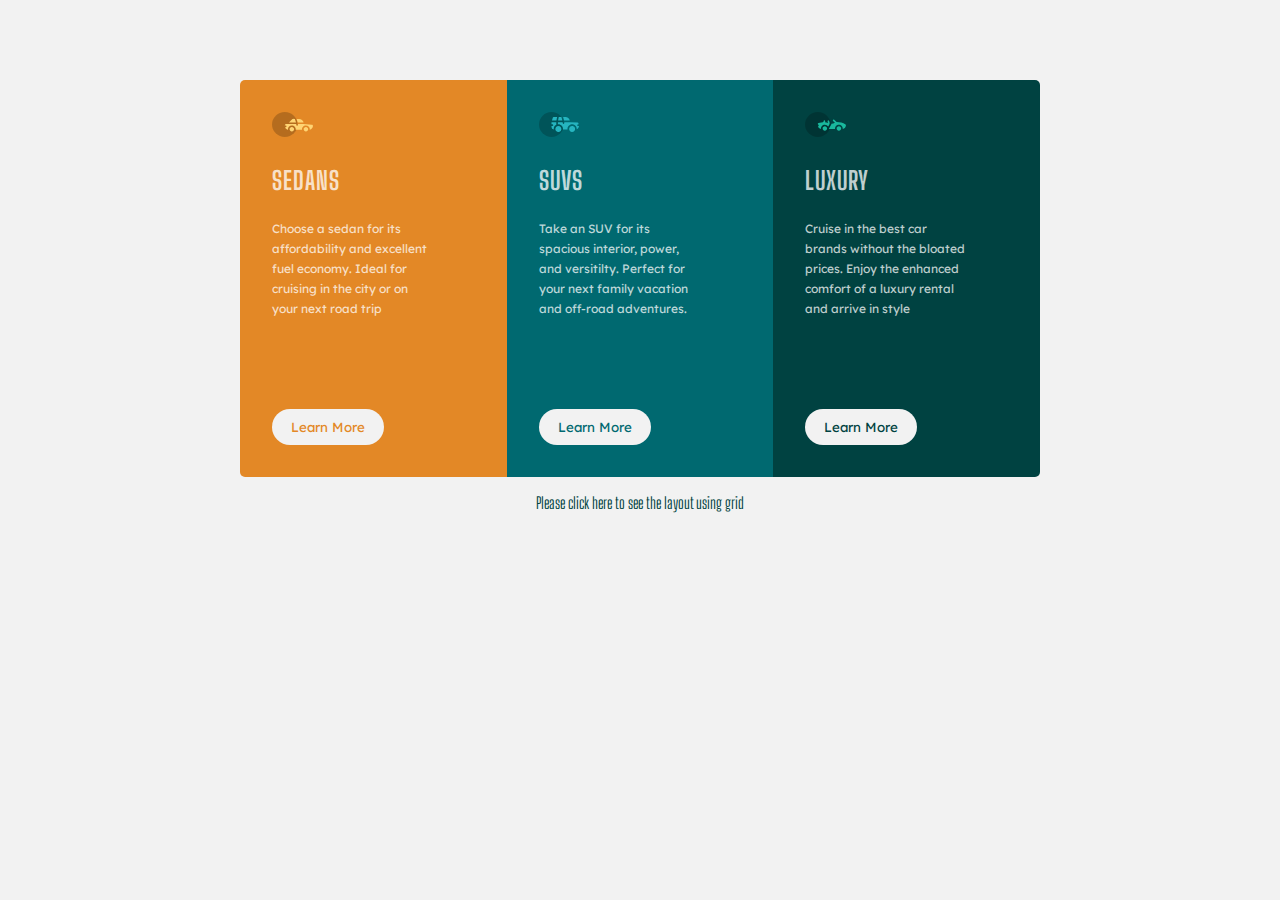
<file: index.html>
<!DOCTYPE html>
<html lang="en">
<head>
    <meta charset="UTF-8">
    <meta http-equiv="X-UA-Compatible" content="IE=edge">
    <meta name="viewport" content="width=device-width, initial-scale=1.0">
    <link rel="stylesheet" href="three-columns.css">
    <link rel="shortcut icon" href="favicon-32x32.png" type="image/x-icon">
    <title>3-Columns Preview Card</title>
</head>
<body>
    <main class="flex-container">
        <section class="sedans">
            <img src="icon-sedans.svg" alt="a small sedan">
            <h3>SEDANS</h3>
            <p>Choose a sedan for its
                 affordability and excellent
                 fuel economy.
                Ideal for
                 cruising in the city or on
                 your next road trip
            </p>
            <button>Learn More</button>
        </section>
        <section class="suvs">
            <img src="icon-suvs.svg" alt="a small sedan">
            <h3>SUVS</h3>
            <p>Take an SUV for its spacious
                 interior, power, and
                 versitilty. 
                Perfect for your
                 next family vacation and
                 off-road adventures.
            </p>
            <button>Learn More</button>
        </section>
        <section class="luxury">
            <img src="icon-luxury.svg" alt="a small sedan">
            <h3>LUXURY</h3>
            <p>Cruise in the best car brands
                 without the bloated prices.
                 Enjoy
                the enhanced comfort
                 of a luxury rental and arrive
                 in style
            </p>
            <button>Learn More</button>
        </section>
    </main>
    <footer>        
        <a href="grid.html" target="_blank" rel="noopener noreferrer">Please click here to see the layout using grid</a>
    </footer>
</body>
</html>
</file>
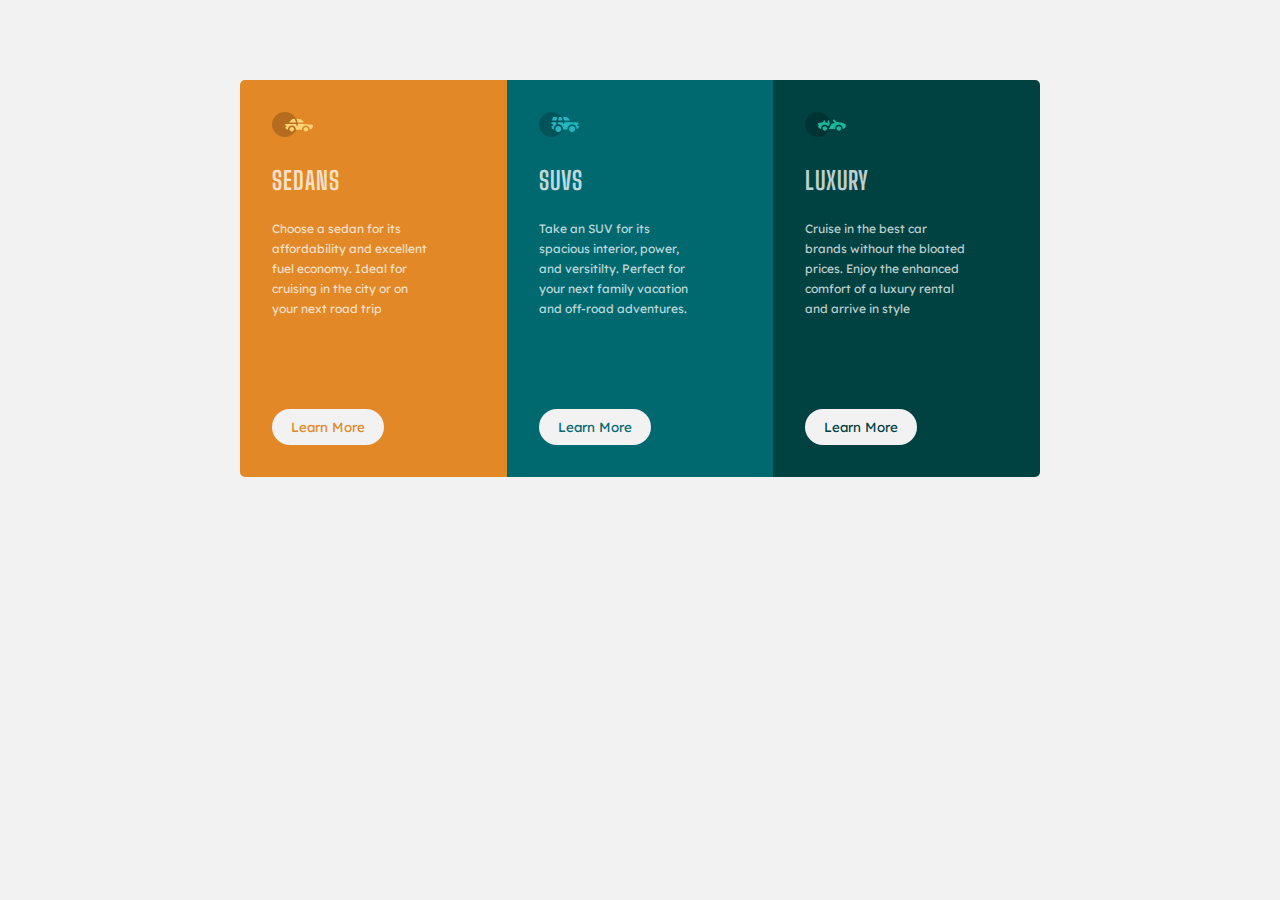
<file: grid.html>
<!DOCTYPE html>
<html lang="en">
<head>
    <meta charset="UTF-8">
    <meta http-equiv="X-UA-Compatible" content="IE=edge">
    <meta name="viewport" content="width=device-width, initial-scale=1.0">
    <link rel="stylesheet" href="three-columns-grid.css">
    <link rel="shortcut icon" href="favicon-32x32.png" type="image/x-icon">
    <title>3-Columns Preview Card</title>
</head>
<body>
    <main class="flex-container">
        <section class="sedans">
            <img src="icon-sedans.svg" alt="a small sedan">
            <h3>SEDANS</h3>
            <p>Choose a sedan for its
                 affordability and excellent
                 fuel economy.
                Ideal for
                 cruising in the city or on
                 your next road trip
            </p>
            <button>Learn More</button>
        </section>
        <section class="suvs">
            <img src="icon-suvs.svg" alt="a small sedan">
            <h3>SUVS</h3>
            <p>Take an SUV for its spacious
                 interior, power, and
                 versitilty. 
                Perfect for your
                 next family vacation and
                 off-road adventures.
            </p>
            <button>Learn More</button>
        </section>
        <section class="luxury">
            <img src="icon-luxury.svg" alt="a small sedan">
            <h3>LUXURY</h3>
            <p>Cruise in the best car brands
                 without the bloated prices.
                 Enjoy
                the enhanced comfort
                 of a luxury rental and arrive
                 in style
            </p>
            <button>Learn More</button>
        </section>
    </main>
</body>
</html>
</file>
<file: three-columns.css>
@import url("https://fonts.googleapis.com/css2?family=Big+Shoulders+Display:wght@700&family=Lexend+Deca&display=swap");
*, *::before, *::after {
  margin: 0;
  padding: 0;
}

body {
  position: relative;
  top: 80px;
  display: flex;
  flex-direction: column;
  justify-content: center;
  align-items: center;
  background-color: hsl(0deg, 0%, 95%);
}
body a {
  text-decoration: none;
  color: hsl(179deg, 100%, 13%);
  font-family: "Big Shoulders Display", cursive;
}
body a:hover {
  color: hsl(184deg, 100%, 22%);
  transition: 0.3s;
}
body main {
  box-sizing: border-box;
  display: flex;
  width: 70%;
  max-width: 800px;
  border-radius: 5px;
  overflow: hidden;
  margin-bottom: 1rem;
}
body main img {
  max-width: 20%;
  margin-bottom: 1.5rem;
}
body main h3 {
  font-family: "Big Shoulders Display", cursive;
  color: hsla(0deg, 0%, 100%, 0.75);
  font-size: 25px;
  font-weight: bolder;
  letter-spacing: 1px;
  margin-bottom: 1.5rem;
}
body main p {
  margin-bottom: 7.5em;
  font-family: "Lexend Deca", sans-serif;
  color: hsla(0deg, 0%, 100%, 0.75);
  font-size: 12px;
  max-width: 160px;
  line-height: 20px;
}
body main section {
  padding: 2rem;
}
body main button {
  font-family: "Lexend Deca", sans-serif;
  background-color: hsl(0deg, 0%, 95%);
  border: none;
  padding: 10px 19px;
  border-radius: 20px;
  cursor: pointer;
}
body main section.sedans {
  background-color: hsl(31deg, 77%, 52%);
  width: 33%;
}
body main section.sedans button {
  color: hsl(31deg, 77%, 52%);
}
body main section.sedans button:hover,
body main section.sedans button:focus {
  border: 1px solid hsl(0deg, 0%, 95%);
  background-color: hsl(31deg, 77%, 52%);
  color: hsl(0deg, 0%, 95%);
  transition: 0.4s;
}
body main section.suvs {
  background-color: hsl(184deg, 100%, 22%);
  width: 33%;
}
body main section.suvs button {
  color: hsl(184deg, 100%, 22%);
}
body main section.suvs button:hover,
body main section.suvs button:focus {
  border: 1px solid hsl(0deg, 0%, 95%);
  background-color: hsl(184deg, 100%, 22%);
  color: hsl(0deg, 0%, 95%);
  transition: 0.3s;
}
body main section.luxury {
  background-color: hsl(179deg, 100%, 13%);
  width: 33%;
}
body main section.luxury button {
  color: hsl(179deg, 100%, 13%);
}
body main section.luxury button:hover,
body main section.luxury button:focus {
  border: 1px solid hsl(0deg, 0%, 95%);
  background-color: hsl(179deg, 100%, 13%);
  color: hsl(0deg, 0%, 95%);
  transition: 0.3s;
}/*# sourceMappingURL=three-columns.css.map */
</file>
<file: three-columns-grid.css>
@import url("https://fonts.googleapis.com/css2?family=Big+Shoulders+Display:wght@700&family=Lexend+Deca&display=swap");
*, *::before, *::after {
  margin: 0;
  padding: 0;
}

body {
  position: relative;
  top: 80px;
  display: flex;
  justify-content: center;
  align-items: center;
  background-color: hsl(0deg, 0%, 95%);
}
body main {
  box-sizing: border-box;
  display: grid;
  grid-template-columns: repeat(3, 1fr);
  width: 70%;
  max-width: 800px;
  border-radius: 5px;
  overflow: hidden;
  margin-bottom: 1rem;
}
body main img {
  max-width: 20%;
  margin-bottom: 1.5rem;
}
body main h3 {
  font-family: "Big Shoulders Display", cursive;
  color: hsla(0deg, 0%, 100%, 0.75);
  font-size: 25px;
  font-weight: bolder;
  letter-spacing: 1px;
  margin-bottom: 1.5rem;
}
body main p {
  margin-bottom: 7.5em;
  font-family: "Lexend Deca", sans-serif;
  color: hsla(0deg, 0%, 100%, 0.75);
  font-size: 12px;
  max-width: 160px;
  line-height: 20px;
}
body main section {
  padding: 2rem;
}
body main button {
  font-family: "Lexend Deca", sans-serif;
  background-color: hsl(0deg, 0%, 95%);
  border: none;
  padding: 10px 19px;
  border-radius: 20px;
  cursor: pointer;
}
body main section.sedans {
  background-color: hsl(31deg, 77%, 52%);
}
body main section.sedans button {
  color: hsl(31deg, 77%, 52%);
}
body main section.sedans button:hover,
body main section.sedans button:focus {
  border: 1px solid hsl(0deg, 0%, 95%);
  background-color: hsl(31deg, 77%, 52%);
  color: hsl(0deg, 0%, 95%);
  transition: 0.4s;
}
body main section.suvs {
  background-color: hsl(184deg, 100%, 22%);
}
body main section.suvs button {
  color: hsl(184deg, 100%, 22%);
}
body main section.suvs button:hover,
body main section.suvs button:focus {
  border: 1px solid hsl(0deg, 0%, 95%);
  background-color: hsl(184deg, 100%, 22%);
  color: hsl(0deg, 0%, 95%);
  transition: 0.3s;
}
body main section.luxury {
  background-color: hsl(179deg, 100%, 13%);
}
body main section.luxury button {
  color: hsl(179deg, 100%, 13%);
}
body main section.luxury button:hover,
body main section.luxury button:focus {
  border: 1px solid hsl(0deg, 0%, 95%);
  background-color: hsl(179deg, 100%, 13%);
  color: hsl(0deg, 0%, 95%);
  transition: 0.3s;
}/*# sourceMappingURL=three-columns.css.map */
</file>
